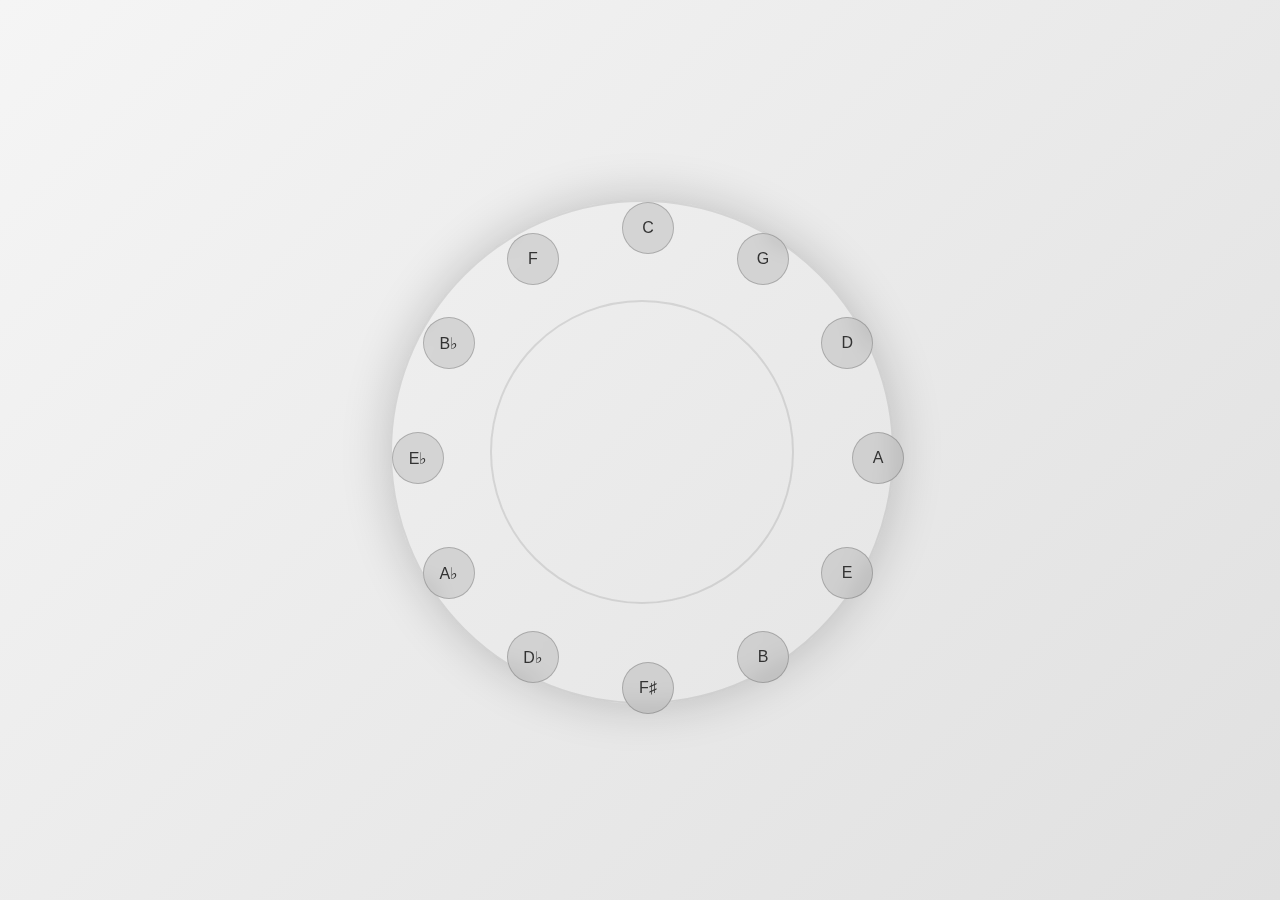
<file: index.html>
<!DOCTYPE html>
<html lang="en">
<head>
    <meta charset="UTF-8">
    <meta name="viewport" content="width=device-width, initial-scale=1.0">
    <title>Interactive Circle of Fifths</title>
    <link rel="stylesheet" href="styles.css">
</head>
<body>
    <div class="container">
        <div class="circle-of-fifths">
            <div class="outer-circle"></div>
            <div class="inner-circle"></div>
        </div>
    </div>
    <script src="script.js"></script>
</body>
</html>
</file>
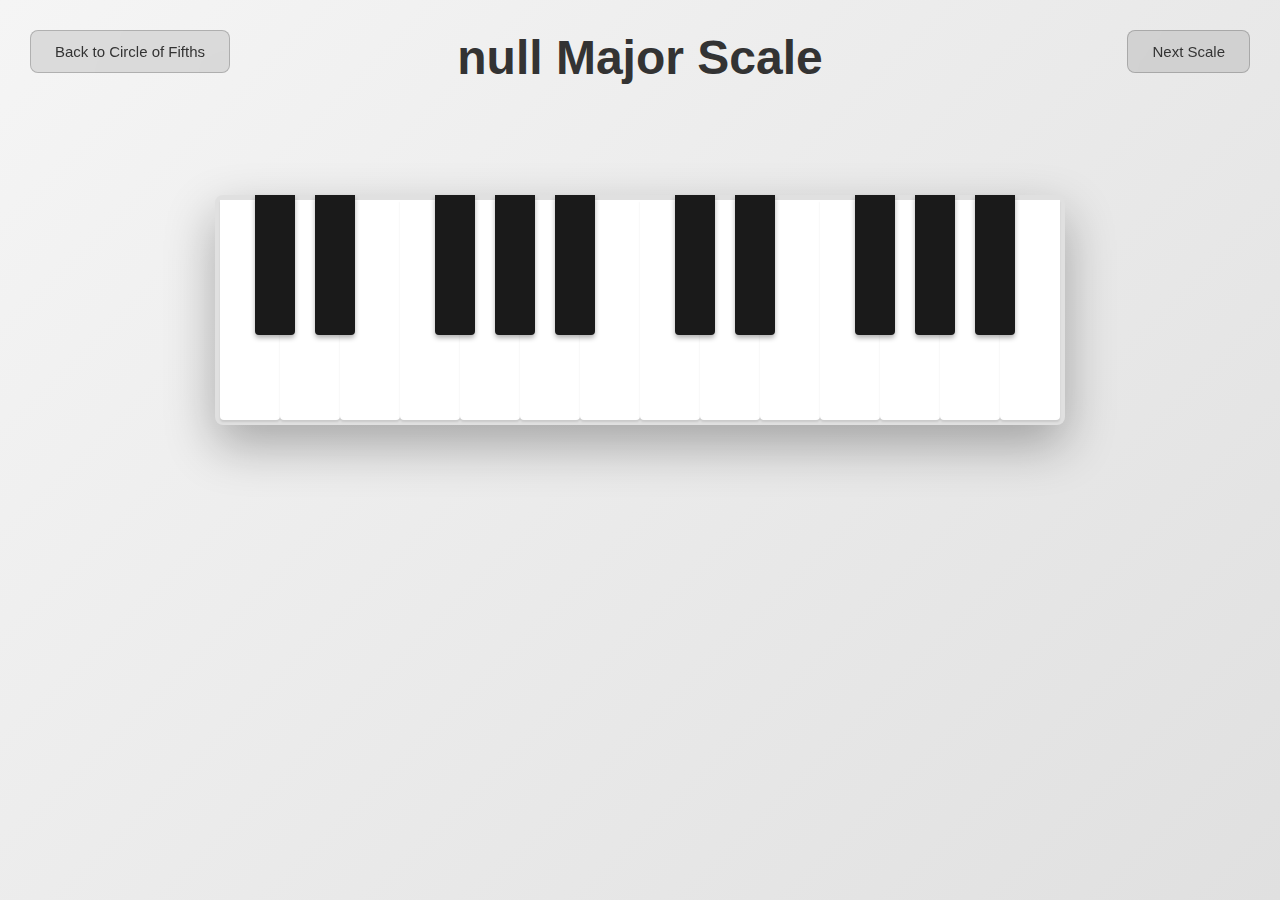
<file: keyboard.html>
<!DOCTYPE html>
<html lang="en">
<head>
    <meta charset="UTF-8">
    <meta name="viewport" content="width=device-width, initial-scale=1.0">
    <title>Piano Keyboard</title>
    <style>
        body {
            margin: 0;
            padding: 0;
            min-height: 100vh;
            background: linear-gradient(135deg, #f5f5f5 0%, #e0e0e0 100%);
            font-family: 'Inter', -apple-system, BlinkMacSystemFont, sans-serif;
            display: flex;
            flex-direction: column;
            align-items: center;
        }
        
        .piano {
            display: flex;
            justify-content: center;
            margin: 80px auto 50px;
            position: relative;
            width: 840px;
            box-shadow: 0 20px 50px rgba(0, 0, 0, 0.3);
            border-radius: 8px;
            padding: 5px;
            background: #e0e0e0;
        }
        
        .white-key {
            width: 60px;
            height: 220px;
            background: #fff;
            border: none;
            position: relative;
            z-index: 0;
            border-radius: 0 0 4px 4px;
            box-shadow: 0 2px 2px rgba(0, 0, 0, 0.1);
            transition: background-color 0.2s;
        }
        
        .white-key:hover {
            background: #f0f0f0;
        }
        
        .black-key {
            width: 40px;
            height: 140px;
            background: #1a1a1a;
            position: absolute;
            z-index: 1;
            top: 0;
            transform: translateX(-50%);
            border-radius: 0 0 4px 4px;
            box-shadow: 0 3px 5px rgba(0, 0, 0, 0.3);
            transition: background-color 0.2s;
        }
        
        .black-key:hover {
            background: #2d2d2d;
        }
        
        .key-label {
            position: absolute;
            bottom: 10px;
            width: 100%;
            text-align: center;
            color: #333;
        }

        .black-key .key-label {
            color: white;
            bottom: 20px;
        }

        .selected {
            background: #ffeb3b;
        }

        .black-key.selected {
            background: #ffd700;
        }

        .scale-key {
            background: #fff9c4;
        }

        .black-key.scale-key {
            background: #ffd700;
        }

        .key-dot {
            position: absolute;
            width: 10px;
            height: 10px;
            background: #ff4757;
            border-radius: 50%;
            bottom: 30px;
            left: 50%;
            transform: translateX(-50%);
            box-shadow: 0 0 10px rgba(255, 71, 87, 0.3);
        }

        .black-key .key-dot {
            bottom: 40px;
            background: #ff6b81;
        }

        .back-button {
            position: fixed;
            top: 30px;
            left: 30px;
            padding: 12px 24px;
            background: rgba(0, 0, 0, 0.1);
            color: #333;
            border: 1px solid rgba(0, 0, 0, 0.2);
            border-radius: 8px;
            cursor: pointer;
            font-size: 15px;
            font-weight: 500;
            transition: all 0.2s;
            backdrop-filter: blur(10px);
        }

        .back-button:hover {
            background: rgba(0, 0, 0, 0.2);
            transform: translateY(-1px);
        }

        .next-button {
            position: fixed;
            top: 30px;
            right: 30px;
            padding: 12px 24px;
            background: rgba(0, 0, 0, 0.1);
            color: #333;
            border: 1px solid rgba(0, 0, 0, 0.2);
            border-radius: 8px;
            cursor: pointer;
            font-size: 15px;
            font-weight: 500;
            transition: all 0.2s;
            backdrop-filter: blur(10px);
        }

        .next-button:hover {
            background: rgba(0, 0, 0, 0.2);
            transform: translateY(-1px);
        }

        .scale-title {
            font-size: 48px;
            font-weight: 600;
            color: #333;
            margin: 30px 0;
            text-align: center;
        }
    </style>
</head>
<body>
    <h1 class="scale-title"></h1>
    <div class="piano"></div>
    <button class="back-button">Back to Circle of Fifths</button>
    <button class="next-button">Next Scale</button>
    <script>
        class Piano {
            constructor() {
                this.whiteNotes = ['C', 'D', 'E', 'F', 'G', 'A', 'B', 'C', 'D', 'E', 'F', 'G', 'A', 'B'];
                this.blackNotes = ['C♯', 'D♯', 'F♯', 'G♯', 'A♯', 'C♯', 'D♯', 'F♯', 'G♯', 'A♯'];
                
                // Add enharmonic mapping (same note, different names)
                this.enharmonicNotes = {
                    'C♯': 'D♭',
                    'D♯': 'E♭',
                    'F♯': 'G♭',
                    'G♯': 'A♭',
                    'A♯': 'B♭',
                    'D♭': 'C♯',
                    'E♭': 'D♯',
                    'G♭': 'F♯',
                    'A♭': 'G♯',
                    'B♭': 'A♯'
                };

                this.pianoElement = document.querySelector('.piano');
                this.selectedNote = new URLSearchParams(window.location.search).get('note');
                document.title = `Piano Keyboard - ${this.selectedNote}`;
                
                this.scales = {
                    'C': ['C1', 'D1', 'E1', 'F1', 'G1', 'A1', 'B1', 'C2'],
                    'G': ['G1', 'A1', 'B1', 'C2', 'D2', 'E2', 'F♯2', 'G2'],
                    'D': ['D1', 'E1', 'F♯1', 'G1', 'A1', 'B1', 'C♯2', 'D2'],
                    'A': ['A1', 'B1', 'C♯2', 'D2', 'E2', 'F♯2', 'G♯2', 'A2'],
                    'E': ['E1', 'F♯1', 'G♯1', 'A1', 'B1', 'C♯2', 'D♯2', 'E2'],
                    'B': ['B1', 'C♯2', 'D♯2', 'E2', 'F♯2', 'G♯2', 'A♯2', 'B2'],
                    'F♯': ['F♯1', 'G♯1', 'A♯1', 'B1', 'C♯2', 'D♯2', 'E♯2', 'F♯2'],
                    'D♭': ['D♭1', 'E♭1', 'F1', 'G♭1', 'A♭1', 'B♭1', 'C2', 'D♭2'],
                    'A♭': ['A♭1', 'B♭1', 'C2', 'D♭2', 'E♭2', 'F2', 'G♭2', 'A♭2'],
                    'E♭': ['E♭1', 'F1', 'G1', 'A♭1', 'B♭1', 'C2', 'D2', 'E♭2'],
                    'B♭': ['B♭1', 'C2', 'D2', 'E♭2', 'F2', 'G2', 'A2', 'B♭2'],
                    'F': ['F1', 'G1', 'A1', 'B♭1', 'C2', 'D2', 'E2', 'F2']
                };
                
                // Add circle order from script.js
                this.circleOrder = ['C', 'G', 'D', 'A', 'E', 'B', 'F♯', 'D♭', 'A♭', 'E♭', 'B♭', 'F'];
                
                this.updateScaleTitle();
                this.createKeys();
                this.highlightScale();
                this.initBackButton();
                this.initNextButton();
            }

            updateScaleTitle() {
                const scaleTitle = document.querySelector('.scale-title');
                scaleTitle.textContent = `${this.selectedNote} Major Scale`;
            }

            createKeys() {
                // Create white keys
                this.whiteNotes.forEach((note, index) => {
                    const whiteKey = document.createElement('div');
                    whiteKey.className = 'white-key';
                    const octave = index >= 7 ? '2' : '1';
                    whiteKey.dataset.note = `${note}${octave}`;
                    this.pianoElement.appendChild(whiteKey);
                });

                // Create black keys
                this.blackNotes.forEach((note, index) => {
                    const blackKey = document.createElement('div');
                    blackKey.className = 'black-key';
                    
                    const position = index >= 5 ? 
                        this.getBlackKeyPosition(index - 5) + 420 : 
                        this.getBlackKeyPosition(index);
                    blackKey.style.left = `${position}px`;
                    
                    const octave = index >= 5 ? '2' : '1';
                    blackKey.dataset.note = `${note}${octave}`;
                    
                    this.pianoElement.appendChild(blackKey);
                });
            }

            getBlackKeyPosition(index) {
                const positions = [
                    60,  // Between C and D
                    120, // Between D and E
                    240, // Between F and G
                    300, // Between G and A
                    360  // Between A and B
                ];
                return positions[index];
            }

            highlightScale() {
                if (this.scales[this.selectedNote]) {
                    const scaleNotes = this.scales[this.selectedNote];
                    
                    const allKeys = this.pianoElement.querySelectorAll('.white-key, .black-key');
                    allKeys.forEach(key => {
                        const keyNote = key.dataset.note;
                        if (this.isNoteInScale(keyNote, scaleNotes)) {
                            const dot = document.createElement('div');
                            dot.className = 'key-dot';
                            key.appendChild(dot);
                        }
                    });
                }
            }

            isNoteInScale(keyNote, scaleNotes) {
                // Direct match
                if (scaleNotes.includes(keyNote)) {
                    return true;
                }
                
                // Check enharmonic equivalent
                const [noteName, octave] = [keyNote.slice(0, -1), keyNote.slice(-1)];
                const enharmonicNote = this.enharmonicNotes[noteName];
                if (enharmonicNote) {
                    return scaleNotes.includes(enharmonicNote + octave);
                }
                
                return false;
            }

            initBackButton() {
                const backButton = document.querySelector('.back-button');
                backButton.addEventListener('click', () => {
                    window.location.href = 'index.html';
                });
            }

            initNextButton() {
                const nextButton = document.querySelector('.next-button');
                nextButton.addEventListener('click', () => {
                    const currentIndex = this.circleOrder.indexOf(this.selectedNote);
                    const nextIndex = (currentIndex + 1) % this.circleOrder.length;
                    const nextNote = this.circleOrder[nextIndex];
                    window.location.href = `keyboard.html?note=${encodeURIComponent(nextNote)}`;
                });
            }
        }

        document.addEventListener('DOMContentLoaded', () => {
            new Piano();
        });
    </script>
</body>
</html>
</file>
<file: styles.css>
body {
    margin: 0;
    padding: 0;
    font-family: 'Inter', -apple-system, BlinkMacSystemFont, sans-serif;
}

.container {
    display: flex;
    justify-content: center;
    align-items: center;
    min-height: 100vh;
    background: linear-gradient(135deg, #f5f5f5 0%, #e0e0e0 100%);
}

.circle-of-fifths {
    position: relative;
    width: 500px;
    height: 500px;
    animation: fadeIn 0.5s ease-out;
}

.outer-circle {
    position: absolute;
    width: 100%;
    height: 100%;
    border-radius: 50%;
    border: 2px solid rgba(0, 0, 0, 0.1);
    box-shadow: 0 0 50px rgba(0, 0, 0, 0.2);
}

.inner-circle {
    position: absolute;
    width: 60%;
    height: 60%;
    border-radius: 50%;
    border: 2px solid rgba(0, 0, 0, 0.1);
    top: 20%;
    left: 20%;
}

.note {
    position: absolute;
    width: 50px;
    height: 50px;
    background: rgba(0, 0, 0, 0.1);
    border: 1px solid rgba(0, 0, 0, 0.2);
    border-radius: 50%;
    display: flex;
    justify-content: center;
    align-items: center;
    cursor: pointer;
    transition: all 0.2s;
    color: #333;
    font-weight: 500;
    backdrop-filter: blur(10px);
}

.note:hover {
    background: rgba(0, 0, 0, 0.2);
    transform: scale(1.1);
}

@keyframes fadeIn {
    from {
        opacity: 0;
        transform: scale(0.95);
    }
    to {
        opacity: 1;
        transform: scale(1);
    }
}
</file>
